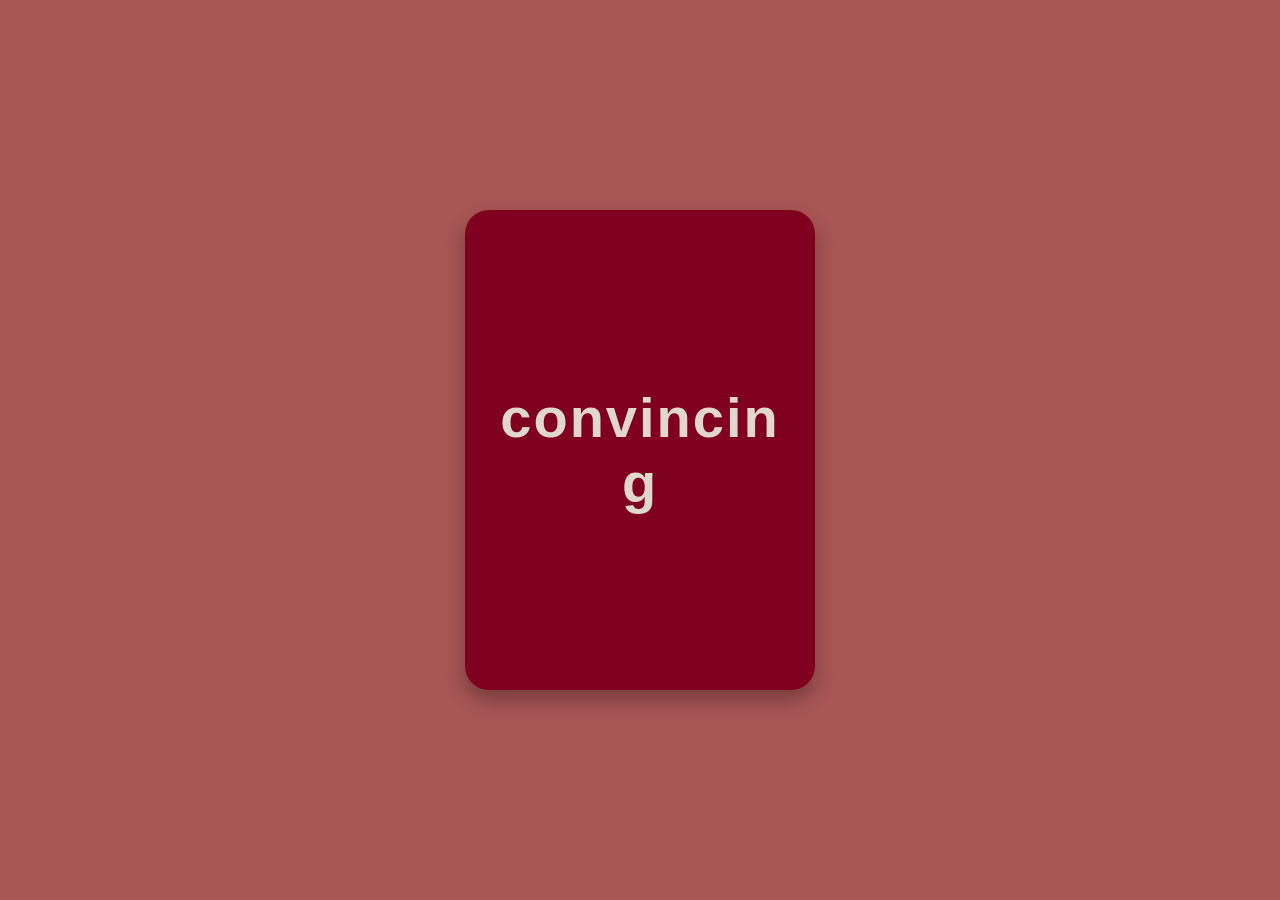
<file: index.html>
<link rel="manifest" href="manifest.json">

<!DOCTYPE html>
<html lang="zh-TW">
<head>
  <meta charset="UTF-8">
  <meta name="viewport" content="width=device-width, initial-scale=1.0, user-scalable=no">
  <title>單字卡牌遊戲</title>
  <link rel="stylesheet" href="UI_style.css">
</head>
<body>

  <!-- 卡牌堆疊容器 -->
  <div class="card-stack" id="cardStack">
    <div class="card next-card" id="nextCard">
      <span class="word" id="nextWordText">LOADING...</span>
    </div>
    <div class="card top-card" id="topCard">
      <span class="word" id="topWordText">LOADING...</span>
    </div>
  </div>

  <!-- 載入腳本 -->
  <script src="UI_interaction.js"></script>
  <script src="words_system.js"></script>

  <script>
if ("serviceWorker" in navigator) {
    navigator.serviceWorker.register("./service-worker.js");
}
</script>

</body>
</html>
</file>
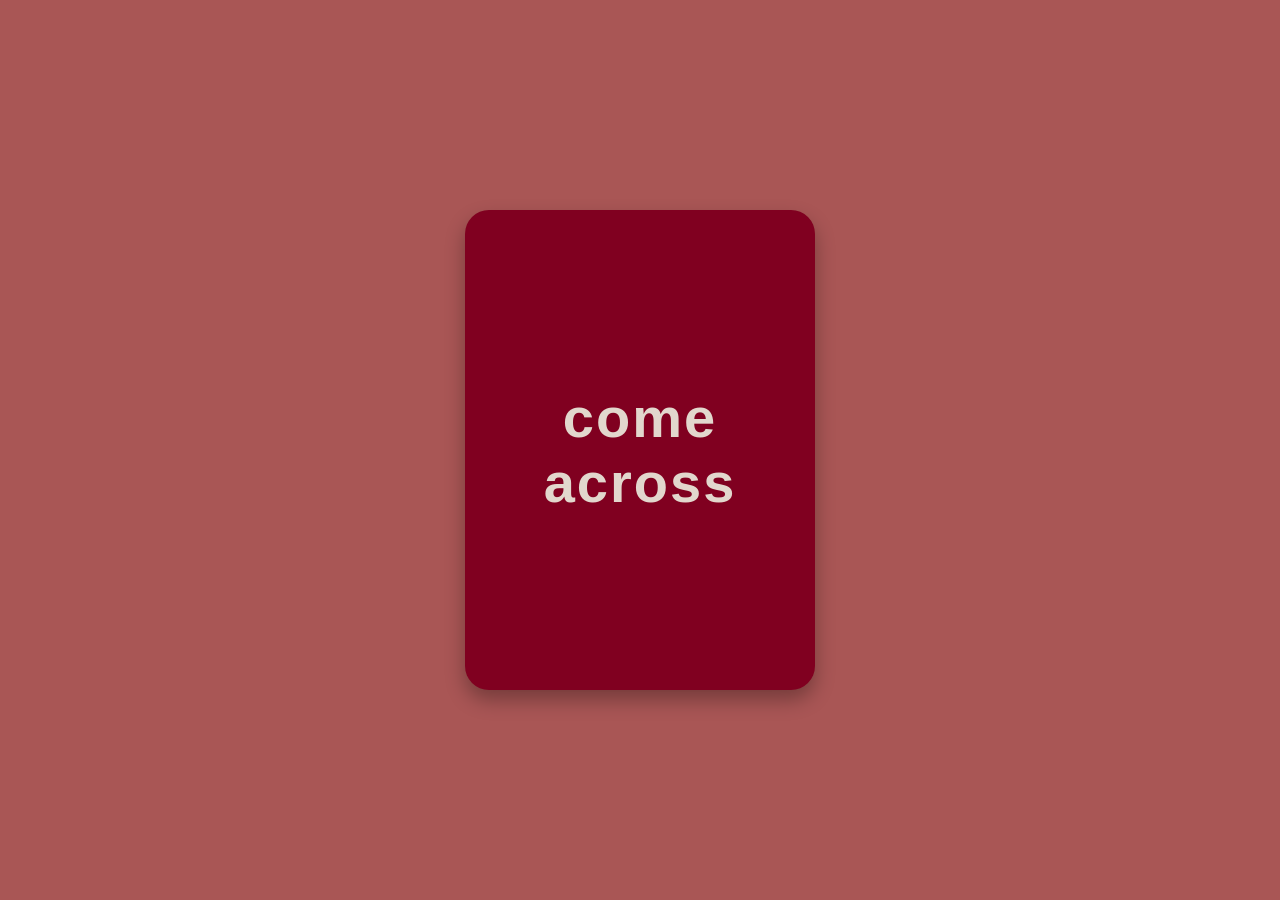
<file: UI_index.html>
<link rel="manifest" href="manifest.json">

<!DOCTYPE html>
<html lang="zh-TW">
<head>
  <meta charset="UTF-8">
  <meta name="viewport" content="width=device-width, initial-scale=1.0, user-scalable=no">
  <title>單字卡牌遊戲</title>
  <link rel="stylesheet" href="UI_style.css">
</head>
<body>

  <!-- 卡牌堆疊容器 -->
  <div class="card-stack" id="cardStack">
    <div class="card next-card" id="nextCard">
      <span class="word" id="nextWordText">LOADING...</span>
    </div>
    <div class="card top-card" id="topCard">
      <span class="word" id="topWordText">LOADING...</span>
    </div>
  </div>

  <!-- 載入腳本 -->
  <script src="UI_interaction.js"></script>
  <script src="words_system.js"></script>

  <script>
if ("serviceWorker" in navigator) {
    navigator.serviceWorker.register("./service-worker.js");
}
</script>

</body>
</html>
</file>
<file: UI_style.css>
/* ==========================================
 * 配色主題設定 (可在此新增主題)
 * ========================================== */

/* 主題 0：預設酒紅配色 */
:root {
  --bg-color: #A95655;
  --card-color: #800020;
  --text-color: #E2D7CD;
}

/* 主題 1：大地棕配色 */
body.theme-1 {
  --bg-color: #B59B8A;
  --card-color: #9E8071;
  --text-color: #C2B69D;
}

/* 主題 2：橄欖綠配色 */
body.theme-2 {
  --bg-color: #89938B;
  --card-color: #4D5638;
  --text-color: #CCD3C8;
}

body.theme-3 {
  --bg-color: #161B21;
  --card-color: #F4a950;
  --text-color: #fbfcfc;
}

/* ==========================================
 * 版面與卡牌樣式
 * ========================================== */

body {
  margin: 0;
  padding: 0;
  min-height: 100vh;
  background-color: var(--bg-color);
  display: flex;
  justify-content: center;
  align-items: center;
  overflow: hidden;
  font-family: Arial, sans-serif;
  transition: background-color 0.4s ease;
  cursor: pointer;
}

.card-stack {
  position: relative;
  width: 350px;
  height: 480px;
  max-width: 85vw;
}

.card {
  position: absolute;
  top: 0;
  left: 0;
  width: 100%;
  height: 100%;
  background-color: var(--card-color);
  border-radius: 24px;
  display: flex;
  justify-content: center;
  align-items: center;
  box-shadow: 0 10px 20px rgba(0, 0, 0, 0.3);
  touch-action: none;
  user-select: none;
  will-change: transform;
  box-sizing: border-box;
  padding: 20px;
  transition: background-color 0.4s ease;
}

.top-card {
  z-index: 2;
  cursor: grab;
}

.top-card:active {
  cursor: grabbing;
}

.next-card {
  z-index: 1;
  transform: scale(0.9);
  opacity: 0.8;
  cursor: default;
}

.word {
  color: var(--text-color);
  font-size: clamp(2rem, 8vw, 3.5rem);
  font-weight: bold;
  letter-spacing: 2px;
  text-transform: none;
  word-break: break-word;
  text-align: center;
  transition: color 0.4s ease;
}
</file>
